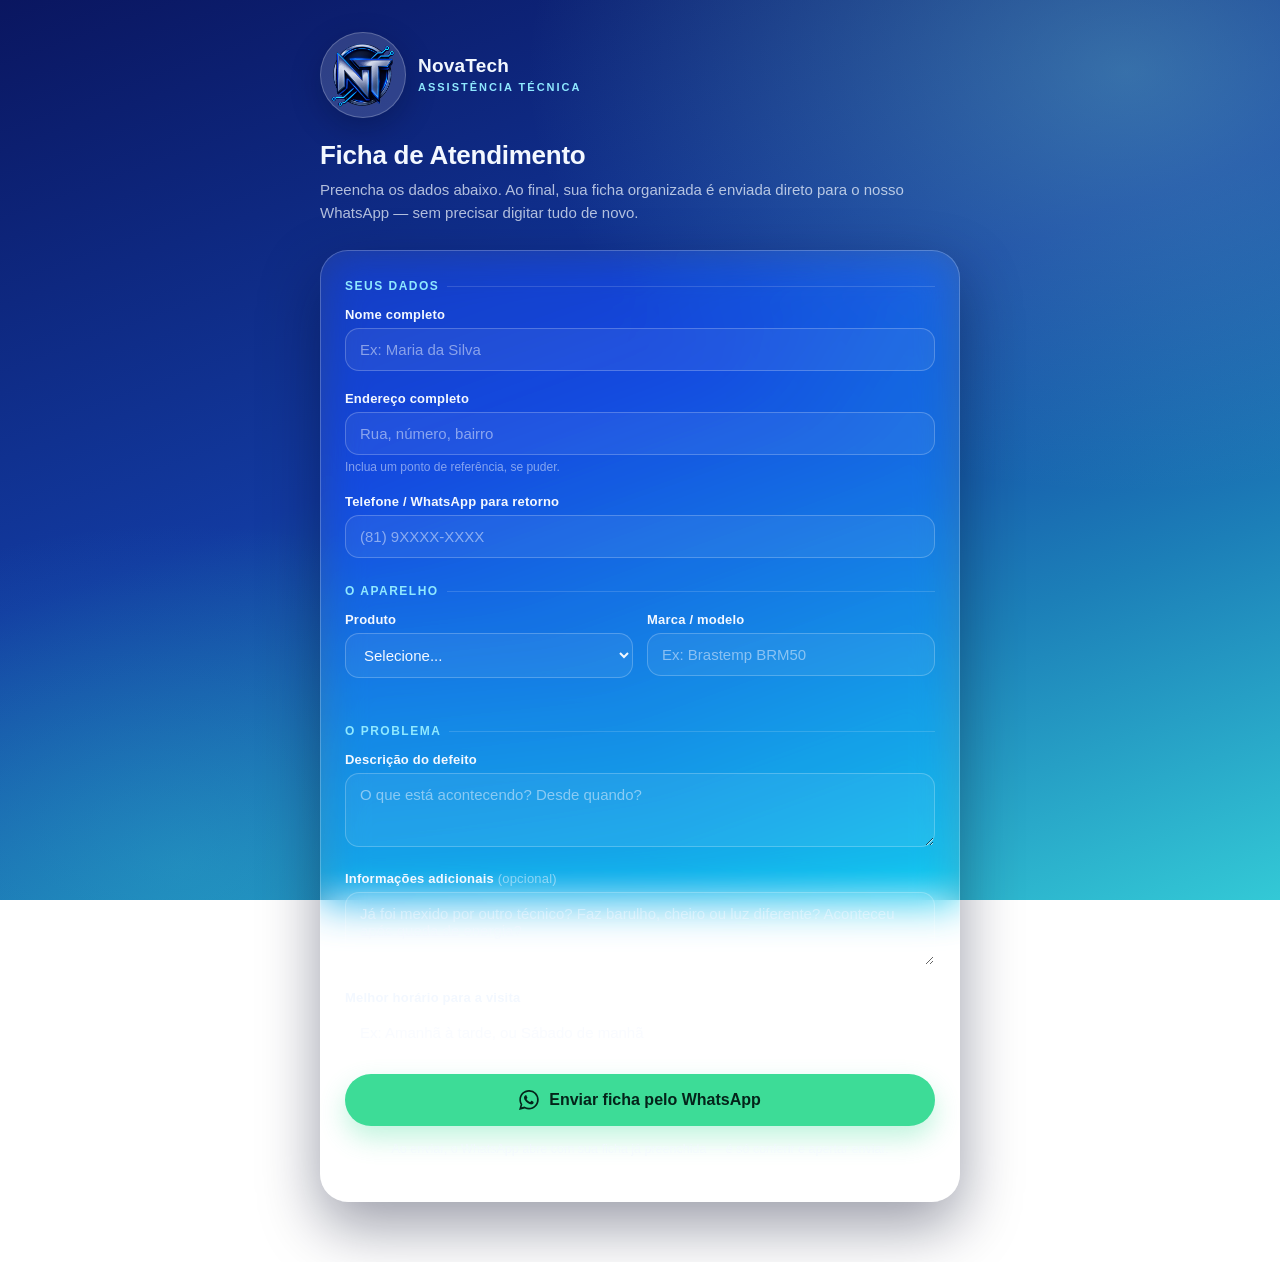
<file: ficha.html>
<!DOCTYPE html>
<html lang="pt-BR">
<head>
<meta charset="UTF-8">
<meta name="viewport" content="width=device-width, initial-scale=1.0">
<title>Ficha de Atendimento — NovaTech Assistência Técnica</title>
<link rel="icon" type="image/svg+xml" href="img/gemini-svg.svg">
<style>
  :root{
    --navy:#0A1660;
    --navy-2:#123AA0;
    --teal:#33C9D6;
    --teal-2:#7FE3D6;

    --ink:#F3F8FF;
    --ink-soft:rgba(243,248,255,.72);
    --ink-dim:rgba(243,248,255,.5);

    --glass-bg:rgba(255,255,255,.08);
    --glass-bg-strong:rgba(255,255,255,.14);
    --glass-border:rgba(255,255,255,.22);
    --glass-hairline:rgba(255,255,255,.14);

    --accent:#8FE9FF;
    --wpp:#3DDC97;
    --wpp-ink:#04241A;
    --error:#FF6B6B;

    --radius-s:14px;
    --radius-m:20px;
    --radius-l:28px;
    --radius-pill:999px;

    --shadow-1:0 10px 30px rgba(4,10,40,.28);
    --shadow-2:0 24px 60px rgba(4,10,40,.4);
  }
  *{box-sizing:border-box;}
  body{
    margin:0;
    font-family:'Segoe UI',-apple-system,BlinkMacSystemFont,"SF Pro Text",Helvetica,Arial,sans-serif;
    background:
      radial-gradient(1000px 700px at 88% 8%, rgba(127,227,214,.35), transparent 60%),
      radial-gradient(900px 620px at 14% 96%, rgba(51,201,214,.28), transparent 55%),
      linear-gradient(160deg, var(--navy) 0%, var(--navy-2) 45%, #1C7FB8 72%, var(--teal) 100%);
    background-attachment:fixed;
    min-height:100vh;
    padding:32px 16px 60px;
    color:var(--ink);
    -webkit-font-smoothing:antialiased;
  }
  .wrap{max-width:640px;margin:0 auto;}
  .brand{
    display:flex;align-items:center;gap:12px;
    margin-bottom:22px;
    opacity:0;
    animation:fadeDown .6s ease forwards;
  }
  .brand-badge{
    width:86px;height:86px;border-radius:50%;
    background:var(--glass-bg-strong);
    border:1px solid var(--glass-border);
    backdrop-filter:blur(14px);
    display:flex;align-items:center;justify-content:center;
    box-shadow:var(--shadow-1);
    overflow:hidden;
    padding:9px;
  }
  .brand-badge img{
    width:100%;height:100%;object-fit:contain;display:block;
   
  }
  .brand-text h1{margin:0;font-size:19px;color:var(--ink);letter-spacing:.2px;font-weight:700;}
  .brand-text span{font-size:11px;letter-spacing:2px;color:var(--accent);font-weight:700;}

  .intro{
    color:var(--ink);
    margin:0 0 26px;
    opacity:0;
    animation:fadeDown .6s ease .08s forwards;
  }
  .intro h2{font-size:26px;margin:0 0 8px;color:var(--ink);font-weight:800;letter-spacing:-.01em;}
  .intro p{margin:0;color:var(--ink-soft);font-size:15px;line-height:1.5;}

  form{
    background:var(--glass-bg);
    backdrop-filter:blur(22px) saturate(160%);
    border:1px solid var(--glass-border);
    border-radius:var(--radius-l);
    padding:28px 24px 30px;
    box-shadow:var(--shadow-2);
    opacity:0;
    animation:fadeUp .6s ease .16s forwards;
  }

  .field{margin-bottom:20px;position:relative;}
  .field label{
    display:block;font-size:13px;font-weight:700;color:var(--ink);
    margin-bottom:6px;letter-spacing:.2px;
  }
  .field .hint{font-size:12px;color:var(--ink-dim);margin-top:5px;}
  .field input,.field select,.field textarea{
    width:100%;padding:12px 14px;border-radius:var(--radius-s);
    border:1.5px solid var(--glass-border);font-size:15px;
    font-family:inherit;color:var(--ink);
    background:rgba(255,255,255,.06);
    transition:border-color .18s ease, box-shadow .18s ease, background .18s ease;
  }
  .field input::placeholder,.field textarea::placeholder{color:var(--ink-dim);}
  .field select{color-scheme:dark;}
  .field select option{color:#0A1660;}
  .field textarea{resize:vertical;min-height:74px;}
  .field input:focus,.field select:focus,.field textarea:focus{
    outline:none;border-color:var(--accent);
    box-shadow:0 0 0 4px rgba(143,233,255,.16);
    background:rgba(255,255,255,.1);
  }
  .field.invalid input,.field.invalid select,.field.invalid textarea{
    border-color:var(--error);
    box-shadow:0 0 0 4px rgba(255,107,107,.14);
  }
  .field .err-msg{
    display:none;color:var(--error);font-size:12px;margin-top:5px;font-weight:700;
  }
  .field.invalid .err-msg{display:block;}

  .row2{display:grid;grid-template-columns:1fr 1fr;gap:14px;}
  @media (max-width:480px){ .row2{grid-template-columns:1fr;} }

  .section-title{
    font-size:12px;font-weight:800;letter-spacing:1.5px;color:var(--accent);
    text-transform:uppercase;margin:26px 0 14px;
    display:flex;align-items:center;gap:8px;
  }
  .section-title::after{content:"";flex:1;height:1px;background:var(--glass-hairline);}
  .section-title:first-of-type{margin-top:0;}

  button[type="submit"]{
    width:100%;margin-top:8px;padding:16px;border:none;border-radius:var(--radius-pill);
    background:var(--wpp);
    color:var(--wpp-ink);font-size:16px;font-weight:700;cursor:pointer;
    display:flex;align-items:center;justify-content:center;gap:10px;
    box-shadow:0 12px 26px rgba(61,220,151,.32);
    transition:transform .15s ease, box-shadow .15s ease, filter .15s ease;
  }
  button[type="submit"]:hover{transform:translateY(-2px);box-shadow:0 16px 34px rgba(61,220,151,.42);filter:brightness(1.05);}
  button[type="submit"]:active{transform:translateY(0);}
  button[type="submit"] svg{width:20px;height:20px;}

  .note{
    text-align:center;color:var(--ink-soft);font-size:12.5px;margin-top:14px;line-height:1.5;
  }

  @keyframes fadeDown{from{opacity:0;transform:translateY(-10px);}to{opacity:1;transform:translateY(0);}}
  @keyframes fadeUp{from{opacity:0;transform:translateY(16px);}to{opacity:1;transform:translateY(0);}}

  @media (prefers-reduced-motion: reduce){
    .brand,.intro,form{animation:none;opacity:1;}
  }
</style>
</head>
<body>
<div class="wrap">

  <div class="brand">
    <div class="brand-badge">
      <img src="img/gemini-svg.svg" alt="Logo NovaTech">
    </div>
    <div class="brand-text">
      <h1>NovaTech</h1>
      <span>ASSISTÊNCIA TÉCNICA</span>
    </div>
  </div>

  <div class="intro">
    <h2>Ficha de Atendimento</h2>
    <p>Preencha os dados abaixo. Ao final, sua ficha organizada é enviada direto para o nosso WhatsApp — sem precisar digitar tudo de novo.</p>
  </div>

  <form id="fichaForm" novalidate>

    <div class="section-title">Seus dados</div>

    <div class="field" data-field="nome">
      <label for="nome">Nome completo</label>
      <input type="text" id="nome" name="nome" placeholder="Ex: Maria da Silva">
      <div class="err-msg">Informe seu nome.</div>
    </div>

    <div class="field" data-field="endereco">
      <label for="endereco">Endereço completo</label>
      <input type="text" id="endereco" name="endereco" placeholder="Rua, número, bairro">
      <div class="hint">Inclua um ponto de referência, se puder.</div>
      <div class="err-msg">Informe o endereço para a visita.</div>
    </div>

    <div class="field" data-field="contato">
      <label for="contato">Telefone / WhatsApp para retorno</label>
      <input type="tel" id="contato" name="contato" placeholder="(81) 9XXXX-XXXX">
      <div class="err-msg">Informe um telefone de contato.</div>
    </div>

    <div class="section-title">O aparelho</div>

    <div class="row2">
      <div class="field" data-field="produto">
        <label for="produto">Produto</label>
        <select id="produto" name="produto">
          <option value="">Selecione...</option>
          <option>Geladeira</option>
          <option>Freezer</option>
          <option>Máquina de lavar</option>
          <option>Lava e seca</option>
          <option>Lava-louças</option>
          <option>Micro-ondas</option>
          <option>Outro</option>
        </select>
        <div class="err-msg">Selecione o produto.</div>
      </div>
      <div class="field" data-field="marca">
        <label for="marca">Marca / modelo</label>
        <input type="text" id="marca" name="marca" placeholder="Ex: Brastemp BRM50">
        <div class="err-msg">Informe a marca, se souber.</div>
      </div>
    </div>

    <div class="section-title">O problema</div>

    <div class="field" data-field="defeito">
      <label for="defeito">Descrição do defeito</label>
      <textarea id="defeito" name="defeito" placeholder="O que está acontecendo? Desde quando?"></textarea>
      <div class="err-msg">Descreva o defeito para agilizar o diagnóstico.</div>
    </div>

    <div class="field" data-field="adicional">
      <label for="adicional">Informações adicionais <span style="font-weight:400;color:var(--ink-dim);">(opcional)</span></label>
      <textarea id="adicional" name="adicional" placeholder="Já foi mexido por outro técnico? Faz barulho, cheiro ou luz diferente? Aconteceu após queda de energia?"></textarea>
    </div>

    <div class="field" data-field="horario">
      <label for="horario">Melhor horário para a visita</label>
      <input type="text" id="horario" name="horario" placeholder="Ex: Amanhã à tarde, ou Sábado de manhã">
     
     
      <div class="err-msg">Informe um horário da sua preferência.</div>
    </div>

    <button type="submit">
      <svg viewBox="0 0 24 24" fill="currentColor"><path d="M20.5 3.5A11.6 11.6 0 0 0 12 0C5.6 0 .4 5.2.4 11.6c0 2 .6 4 1.6 5.7L0 24l6.9-1.8a11.6 11.6 0 0 0 5.1 1.2h.1c6.4 0 11.6-5.2 11.6-11.6 0-3.1-1.2-6-3.2-8.3zM12 21.3h-.1a9.6 9.6 0 0 1-4.9-1.3l-.4-.2-3.6 1 1-3.5-.2-.4a9.6 9.6 0 0 1-1.5-5.2C2.3 6.3 6.6 2 12 2c2.6 0 5 1 6.8 2.8A9.6 9.6 0 0 1 21.6 11.6c0 5.4-4.3 9.7-9.6 9.7zm5.3-7.3c-.3-.1-1.7-.9-2-1-.3-.1-.5-.1-.7.1s-.8 1-.9 1.2-.3.2-.6.1a7.9 7.9 0 0 1-2.3-1.4 8.6 8.6 0 0 1-1.6-2c-.2-.3 0-.5.1-.6l.4-.5.3-.4c.1-.1.1-.3 0-.4-.1-.1-.7-1.6-.9-2.2-.2-.6-.5-.5-.7-.5h-.6c-.2 0-.5.1-.8.4s-1 1-1 2.4 1 2.8 1.2 3c.1.2 2 3 4.8 4.3.7.3 1.2.5 1.6.6.7.2 1.3.2 1.8.1.5-.1 1.7-.7 1.9-1.4.2-.7.2-1.3.2-1.4-.1-.2-.3-.2-.6-.4z"/></svg>
      Enviar ficha pelo WhatsApp
    </button>

    <p class="note">Ao enviar, o WhatsApp abre com sua ficha já preenchida — é só conferir e apertar enviar.</p>
  </form>
</div>

<script>
  // >>> Configure aqui o número de WhatsApp da NovaTech hhhhhhhhhhhh (formato: 55 + DDD + número, só dígitos)
  const WHATSAPP_NUMBER = "5581991546997";

  const form = document.getElementById('fichaForm');
  const fields = ['nome','endereco','contato','produto','marca','defeito','horario'];
  // 'marca' e 'adicional' são tratados como opcionais na validação (mensagem some se preenchido)
  const optional = ['marca','adicional'];

  form.addEventListener('submit', function(e){
    e.preventDefault();
    let valid = true;

    fields.forEach(name => {
      const el = form.elements[name];
      const wrapper = form.querySelector(`[data-field="${name}"]`);
      const value = el.value.trim();
      const isOptional = optional.includes(name);
      if(!value && !isOptional){
        wrapper.classList.add('invalid');
        valid = false;
      } else {
        wrapper.classList.remove('invalid');
      }
    });

    if(!valid){
      form.querySelector('.invalid input, .invalid select, .invalid textarea')?.focus();
      return;
    }

    const data = Object.fromEntries(new FormData(form).entries());

    const linhas = [
      "📋 *Ficha de Atendimento — NovaTech*",
      "",
      `*Nome:* ${data.nome}`,
      `*Endereço:* ${data.endereco}`,
      `*Contato:* ${data.contato}`,
      "",
      `*Produto:* ${data.produto}`,
      data.marca ? `*Marca/modelo:* ${data.marca}` : null,
      "",
      `*Defeito:* ${data.defeito}`,
      data.adicional ? `*Informações adicionais:* ${data.adicional}` : null,
      "",
      `*Melhor horário:* ${data.horario}`
    ].filter(Boolean).join("\n");

    const url = `https://wa.me/${WHATSAPP_NUMBER}?text=${encodeURIComponent(linhas)}`;
    window.location.href = url;
  });
</script>
</body>
</html>
</file>
